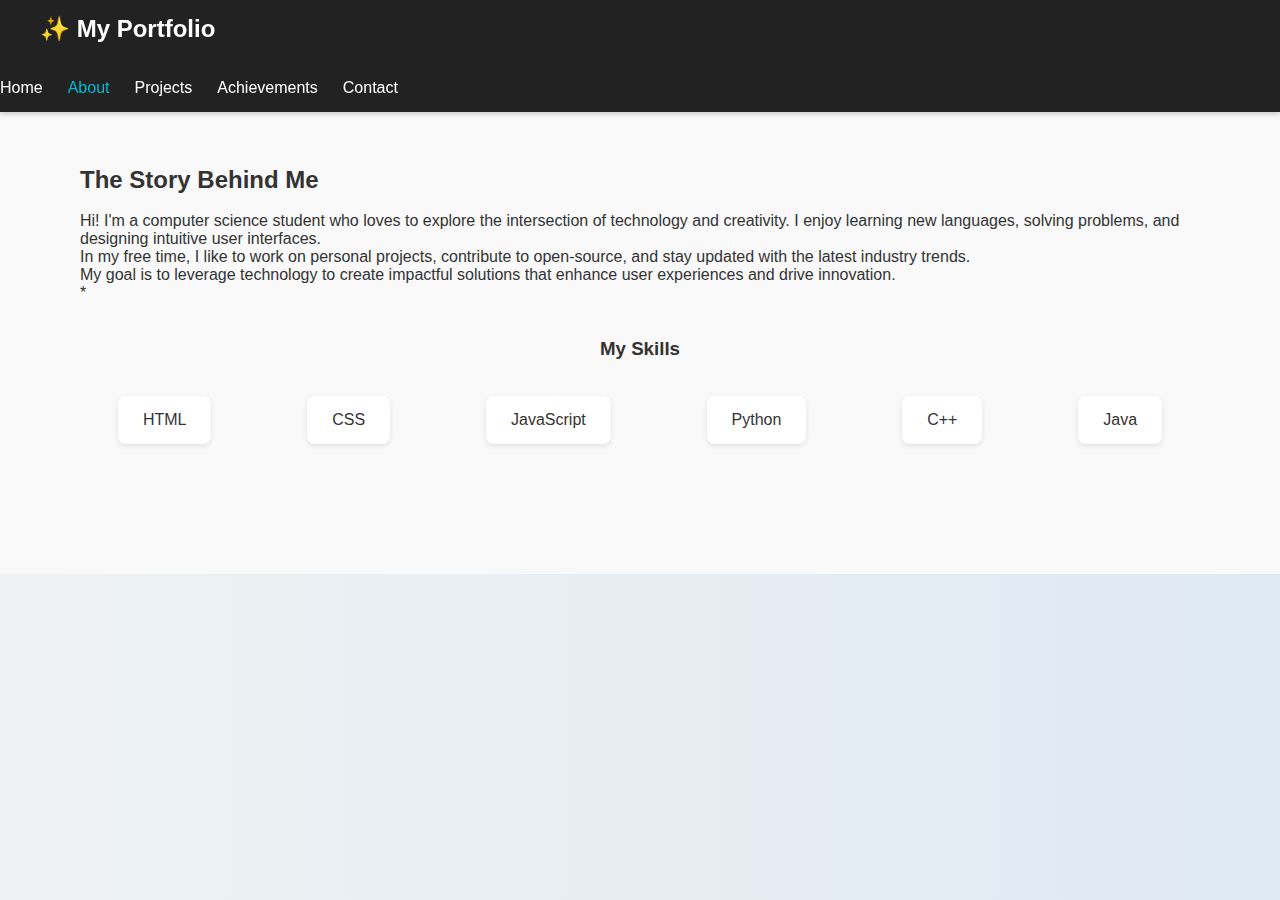
<file: about.html>
<!DOCTYPE html>
<html lang="en">
<head>
  <meta charset="UTF-8">
  <meta name="viewport" content="width=device-width, initial-scale=1.0">
  <title>The Story Behind You</title>
  <link rel="stylesheet" href="style.css">
</head>
<body>
  <header>
    <nav>
      <h1>✨ My Portfolio</h1>
      <br>
      <br>
      <ul>
        <li><a href="index.html">Home</a></li>
        <li><a href="about.html" class="active">About</a></li>
        <li><a href="projects.html">Projects</a></li>
        <li><a href="achievements.html">Achievements</a></li>
        <li><a href="contact.html">Contact</a></li>
      </ul>
    </nav>
  </header>

  <main class="about-container">
    <section class="profile-section">
      <br>
      <br>
      <div class="story">
        <h2>The Story Behind Me</h2>
        <br>
        <p>Hi! I'm a computer science student who loves to explore the intersection of technology and creativity. 
        I enjoy learning new languages, solving problems, and designing intuitive user interfaces.</p>
        <p>In my free time, I like to work on personal projects, contribute to open-source, and stay updated with the latest industry trends.</p>
        <p>My goal is to leverage technology to create impactful solutions that enhance user experiences and drive innovation.</p>
      </div>
      <span class="decorative-mark">*</span>
    </section>
    <br>
    <br>
    <section class="skills-section">
      <h3>My Skills</h3>
      <br>
      <br>
      <!-- provide all the skills in seperate boxes with hover effects -->
      <div class="skills-grid">
        <div class="skill">HTML</div>
        <div class="skill">CSS</div>
        <div class="skill">JavaScript</div>
        <div class="skill">Python</div>
        <div class="skill">C++</div>
        <div class="skill">Java</div>
      </div>
    </section>
  </main>
</body>
</html>
</file>
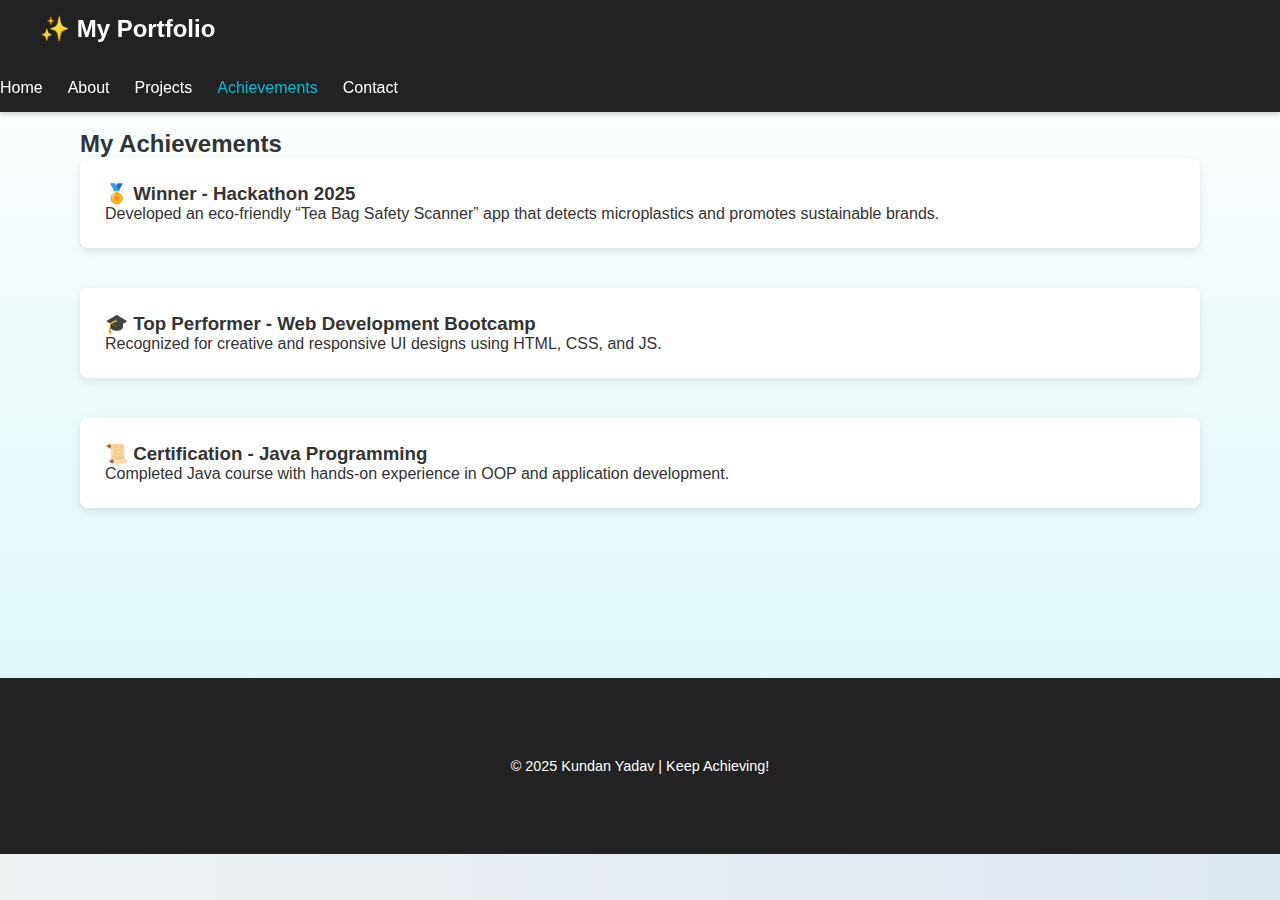
<file: achievements.html>
<!DOCTYPE html>
<html lang="en">
<head>
  <meta charset="UTF-8">
  <meta name="viewport" content="width=device-width, initial-scale=1.0">
  <title>Milestones Gallery</title>
  <link rel="stylesheet" href="style.css">
</head>
<body>
  <header>
    <nav>
      <h1>✨ My Portfolio</h1>
      <br>
      <br>
      <ul>
        <li><a href="index.html">Home</a></li>
        <li><a href="about.html">About</a></li>
        <li><a href="projects.html">Projects</a></li>
        <li><a href="achievements.html" class="active">Achievements</a></li>
        <li><a href="contact.html">Contact</a></li>
      </ul>
    </nav>
  </header>

  <section class="achievements-container">
    <h2>My Achievements</h2>
    <div class="achievement-card">
      <h3>🏅 Winner - Hackathon 2025</h3>
      <p>Developed an eco-friendly “Tea Bag Safety Scanner” app that detects microplastics and promotes sustainable brands.</p>
    </div>

    <div class="achievement-card">
      <h3>🎓 Top Performer - Web Development Bootcamp</h3>
      <p>Recognized for creative and responsive UI designs using HTML, CSS, and JS.</p>
    </div>

    <div class="achievement-card">
      <h3>📜 Certification - Java Programming</h3>
      <p>Completed Java course with hands-on experience in OOP and application development.</p>
    </div>
  </section>

  <footer>
    <p>© 2025 Kundan Yadav | Keep Achieving!</p>
  </footer>
</body>
</html>
</file>
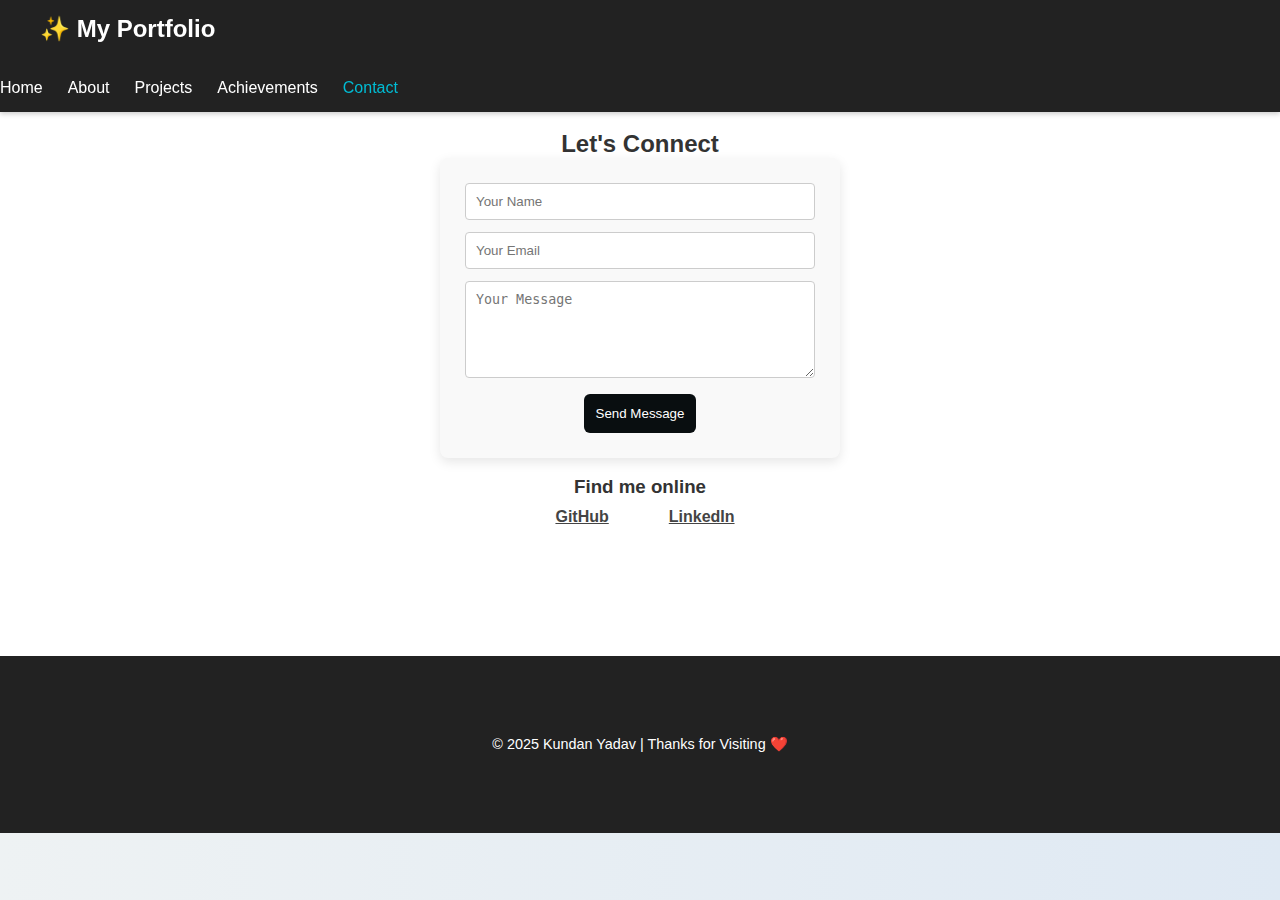
<file: contact.html>
<!DOCTYPE html>
<html lang="en">
<head>
  <meta charset="UTF-8">
  <meta name="viewport" content="width=device-width, initial-scale=1.0">
  <title>Connect with Me</title>
  <link rel="stylesheet" href="style.css">
</head>
<body>
  <header>
    <nav>
      <h1>✨ My Portfolio</h1>
      <br>
      <br>
      <ul>
        <li><a href="index.html">Home</a></li>
        <li><a href="about.html">About</a></li>
        <li><a href="projects.html">Projects</a></li>
        <li><a href="achievements.html">Achievements</a></li>
        <li><a href="contact.html" class="active">Contact</a></li>
      </ul>
    </nav>
  </header>

  <section class="contact-container">
    <h2>Let's Connect</h2>
    <form class="contact-form">
      <input type="text" placeholder="Your Name" required>
      <input type="email" placeholder="Your Email" required>
      <textarea placeholder="Your Message" rows="5" required></textarea>
      <button type="submit">Send Message</button>
    </form>
    <br>
    <div class="social-section">
        <h3>Find me online</h3>
        <div class="social-links">
          <!-- provide some space between linkedin and github -->
          <a href="https://github.com/yadav07kundan" target="_blank" class="github">
            <i class="fab fa-github"></i> <u>GitHub</u>
          </a>
          <a href="https://www.linkedin.com/in/kundan-yadav07" target="_blank" class="linkedin">
            <i class="fab fa-linkedin"></i> <u>LinkedIn</u>
          </a>
        </div>
      </div>
    </section>
  <footer>
    <p>© 2025 Kundan Yadav | Thanks for Visiting ❤️</p>
  </footer>
</body>
</html>
</file>
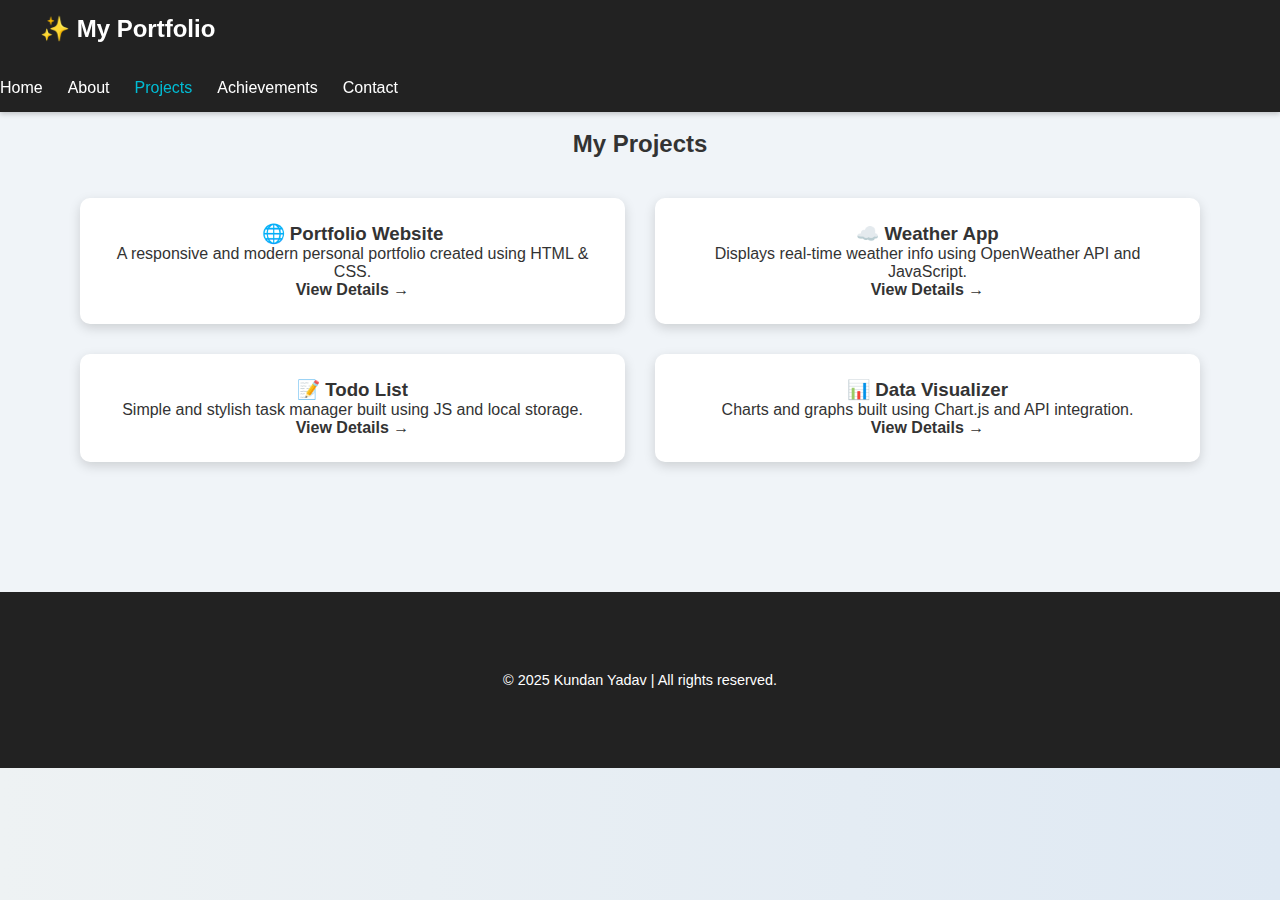
<file: projects.html>
<!DOCTYPE html>
<html lang="en">
<head>
  <meta charset="UTF-8">
  <meta name="viewport" content="width=device-width, initial-scale=1.0">
  <title>The Lab of Creations</title>
  <link rel="stylesheet" href="style.css">
</head>
<body>
  <header>
    <nav>
      <h1>✨ My Portfolio</h1>
      <br>
      <br>
      <ul>
        <li><a href="index.html">Home</a></li>
        <li><a href="about.html">About</a></li>
        <li><a href="projects.html" class="active">Projects</a></li>
        <li><a href="achievements.html">Achievements</a></li>
        <li><a href="contact.html">Contact</a></li>
      </ul>
    </nav>
  </header>

  <section class="projects-container">
    <h2>My Projects</h2>
    <div class="project-grid">
      <div class="project-card">
        <h3>🌐 Portfolio Website</h3>
        <p>A responsive and modern personal portfolio created using HTML & CSS.</p>
        <a href="#">View Details →</a>
      </div>
      <div class="project-card">
        <h3>☁️ Weather App</h3>
        <p>Displays real-time weather info using OpenWeather API and JavaScript.</p>
        <a href="#">View Details →</a>
      </div>
      <div class="project-card">
        <h3>📝 Todo List</h3>
        <p>Simple and stylish task manager built using JS and local storage.</p>
        <a href="#">View Details →</a>
      </div>
      <div class="project-card">
        <h3>📊 Data Visualizer</h3>
        <p>Charts and graphs built using Chart.js and API integration.</p>
        <a href="#">View Details →</a>
      </div>
    </div>
  </section>

  <footer>
    <p>© 2025 Kundan Yadav | All rights reserved.</p>
  </footer>
</body>
</html>
</file>
<file: style.css>
/* === GLOBAL STYLES === */
/* General Reset */
* {
  margin: 0;
  padding: 0;
  box-sizing: border-box;
}

/* Body */
body {
  font-family: 'Poppins', sans-serif;
  background: linear-gradient(to right, #eef2f3, #dfe9f3);
  color: #333;
}

/* Header */
header {
  position: fixed;
  top: 0;
  left: 0;
  width: 100%;
  background-color: #222;
  color: #fff;
  padding: 15px 0;
  display: flex;
  justify-content: space-between;
  align-items: center;
  z-index: 1000;
  box-shadow: 0 2px 5px rgba(0,0,0,0.2);
}

header h1 {
  margin-left: 40px;
  font-size: 1.5rem;
}

nav ul {
  list-style: none;
  display: flex;
  gap: 25px;
  margin-right: 40px;
}

nav ul li a {
  color: white;
  text-decoration: none;
  font-weight: 500;
  transition: color 0.3s;
}

nav ul li a:hover,
nav ul li a.active {
  color: #00bcd4;
}

/* Home Container */
.home-container {
  padding-top: 120px; /* Fix content under header */
  padding: 120px 10%;
}

/* Intro Section */
.intro {
  display: flex;
  justify-content: space-between;
  align-items: center;
  gap: 60px;
  margin-bottom: 80px;
}

.intro-text {
  flex: 2;
}

.intro-text h2 {
  font-size: 2.2rem;
  color: #222;
}

.highlight {
  color: #00bcd4;
}

.intro-text p {
  margin-top: 15px;
  line-height: 1.7;
  color: #555;
}

.explore-btn {
  margin-top: 20px;
  background: #00bcd4;
  color: #fff;
  padding: 10px 25px;
  border: none;
  border-radius: 5px;
  cursor: pointer;
  transition: 0.3s;
}

.explore-btn:hover {
  background: #008c9e;
  transform: translateY(-3px);
}

.intro-image img {
  width: 350px;
  border-radius: 20px;
  box-shadow: 0 5px 15px rgba(0,0,0,0.2);
}

/* Skills Section */
.skills-section {
  text-align: center;
}

.section-title {
  font-size: 2rem;
  margin-bottom: 40px;
  color: #222;
}

.skills-grid {
  display: flex;
  justify-content: space-around;
  gap: 30px;
  flex-wrap: wrap;
}

.skill-card {
  background: #fff;
  border-radius: 15px;
  padding: 30px;
  width: 300px;
  text-align: center;
  box-shadow: 0 4px 8px rgba(0,0,0,0.1);
  transition: 0.3s ease;
}

.skill-card img {
  width: 80px;
  margin-bottom: 15px;
}

.skill-card:hover {
  transform: translateY(-8px);
  box-shadow: 0 10px 20px rgba(0,0,0,0.2);
}
/* === ABOUT PAGE === */
.about-container {
  padding: 130px 80px;
  background: #f9f9f9;
}
.skills-grid {
  display: flex;
  justify-content: space-around;
  flex-wrap: wrap;
  gap: 20px;
}

.skill {
  background: white;
  padding: 15px 25px;
  border-radius: 8px;
  box-shadow: 0 2px 5px rgba(0,0,0,0.1);
  transition: 0.3s;
}

.skill:hover {
  transform: translateY(-5px);
  box-shadow: 0 4px 10px rgba(0,0,0,0.2);
}


/* === PROJECTS PAGE === */
.projects-container {
  padding: 130px 80px;
  background: #f0f4f8;
  text-align: center;
}

.project-grid {
  display: grid;
  grid-template-columns: repeat(2, 1fr);
  gap: 30px;
  margin-top: 40px;
}

.project-card {
  background: white;
  padding: 25px;
  border-radius: 10px;
  box-shadow: 0 4px 12px rgba(0,0,0,0.15);
  transition: transform 0.3s, box-shadow 0.3s;
}

.project-card:hover {
  transform: translateY(-10px);
  box-shadow: 0 8px 20px rgba(0,0,0,0.25);
}

.project-card a {
  color: var(--main-color);
  text-decoration: none;
  font-weight: bold;
}

/* === ACHIEVEMENTS PAGE === */
.achievements-container {
  padding: 130px 80px;
  background: linear-gradient(to bottom, #ffffff, #e0f7fa);
}

.achievement-card {
  background: white;
  border-left: 8px solid var(--main-color);
  padding: 25px;
  margin-bottom: 40px;
  border-radius: 8px;
  box-shadow: 0 3px 10px rgba(0,0,0,0.1);
}

/* === CONTACT PAGE === */
.contact-container {
  text-align: center;
  padding: 130px 80px;
  background: #ffffff;
}

.contact-form {
  width: 400px;
  margin: 0 auto;
  background: #f9f9f9;
  padding: 25px;
  border-radius: 8px;
  box-shadow: 0 4px 12px rgba(0,0,0,0.1);
}

.contact-form input,
.contact-form textarea {
  width: 100%;
  margin-bottom: 12px;
  padding: 10px;
  border: 1px solid #ccc;
  border-radius: 4px;
}

.contact-form button {
  background:rgb(9, 14, 16);
  color: white;
  border: none;
  padding: 12px;
  border-radius: 6px;
  cursor: pointer;
  transition: background 0.3s;
}

.contact-form button:hover {
  background: #005f6b;
}

.social-block {
  margin-top: 25px;
  font-size: 1.1em;
}

.social-links {
  display: flex;
  justify-content: center;
  gap: 50px; /* Increased spacing between links */
  margin-top: 10px;
}

.social-links a {
  text-decoration: none;
  color: #444;
  font-weight: bold;
  display: flex;
  align-items: center;
  gap: 10px;
  font-size: 16px;
  transition: color 0.3s, transform 0.2s;
}


/* === FOOTER === */
footer {
  text-align: center;
  background: #222;
  color: white;
  padding: 80px 60px;
  font-size: 0.9em;
}
</file>
